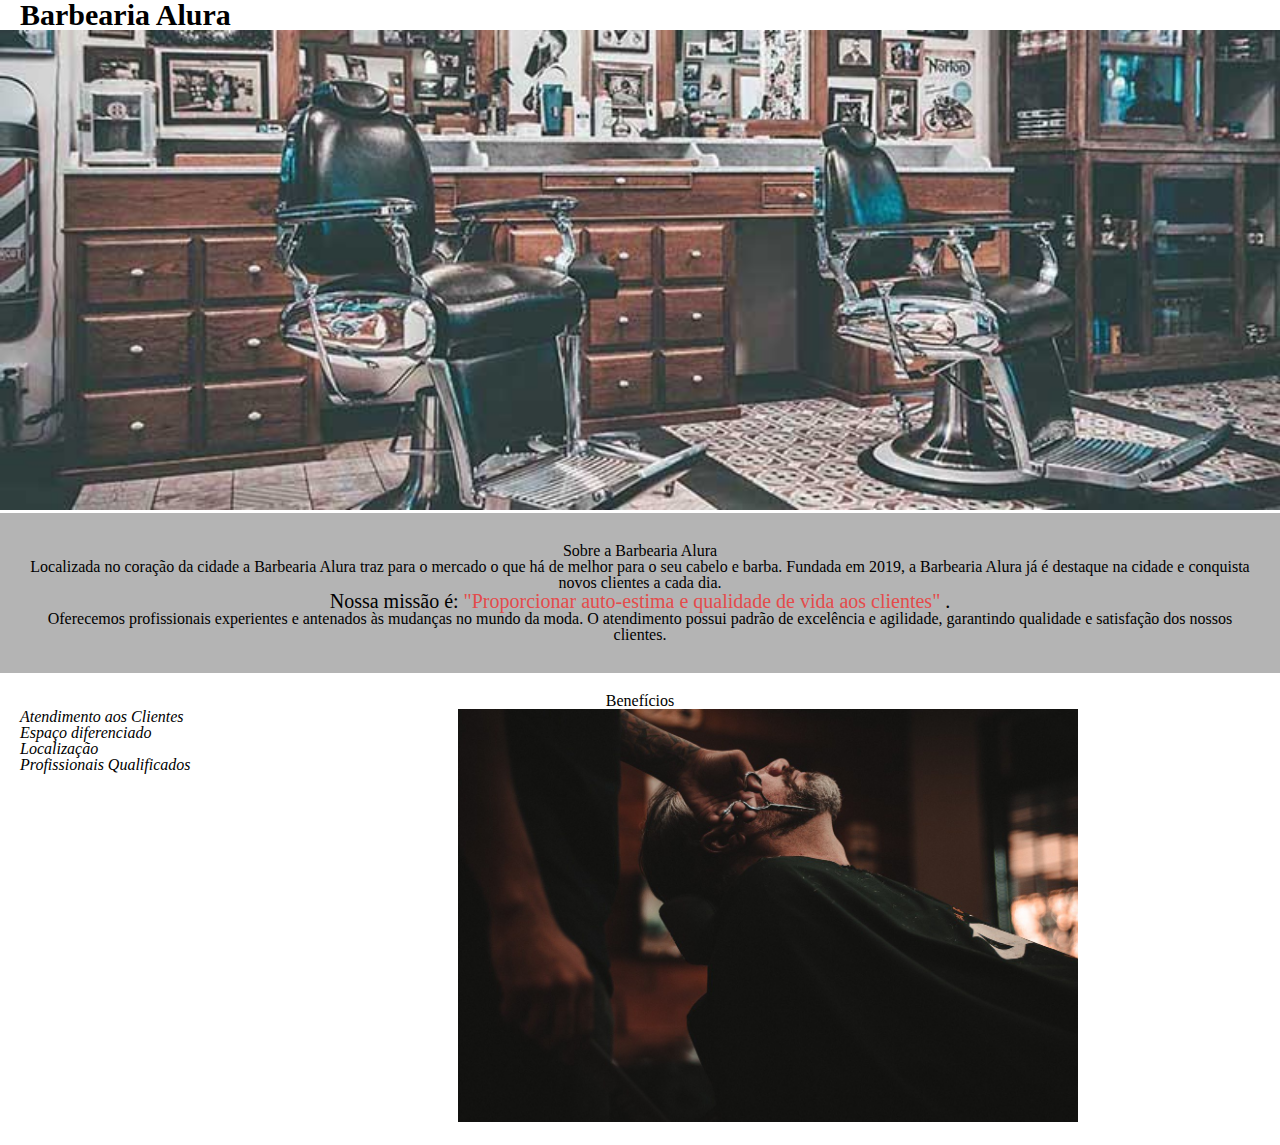
<file: index.html>
<!DOCTYPE html>
<html lang="pt-br">

<head>
    <meta charset="UTF-8">
    <meta http-equiv="X-UA-Compatible" content="IE=edge">
    <meta name="viewport" content="width=device-width, initial-scale=1.0">
    <link rel="stylesheet" href="./style/reset.css">
    <link rel="stylesheet" href="./style/style-home.css">
    <title>Barbearia Alura</title>
</head>

<body>

    <header>
        <h1 id="titulo-principal">Barbearia Alura</h1>
    </header>

    <section>
        <img id="banner" src="./public/banner.jpg">
    </section>

    <main>
        <h2 class="titulo">Sobre a Barbearia Alura</h2>

        <p> Localizada no coração da cidade a <strong> Barbearia Alura </strong> traz para o mercado o
            que há de melhor para
            o seu cabelo e
            barba. Fundada em 2019, a Barbearia Alura já é destaque na cidade e conquista novos clientes a cada dia.
        </p>

        <p id="missao"> <em> Nossa missão é: <strong> "Proporcionar auto-estima e qualidade de vida aos clientes" </strong>. </em></p>

        <p> Oferecemos profissionais experientes e antenados às mudanças no mundo da moda. O atendimento
            possui padrão de
            excelência e agilidade, garantindo qualidade e satisfação dos nossos clientes.</p>
    </main>

    <section id="beneficios">
        <h3 class="titulo">Benefícios</h3>
        <ul>
            <li class="itens">Atendimento aos Clientes</li>
            <li class="itens">Espaço diferenciado</li>
            <li class="itens">Localização</li>
            <li class="itens">Profissionais Qualificados</li>
        </ul>

        <img id="img-beneficios" src="./public/beneficios.jpg">
    </section>
</body>

</html>
</file>
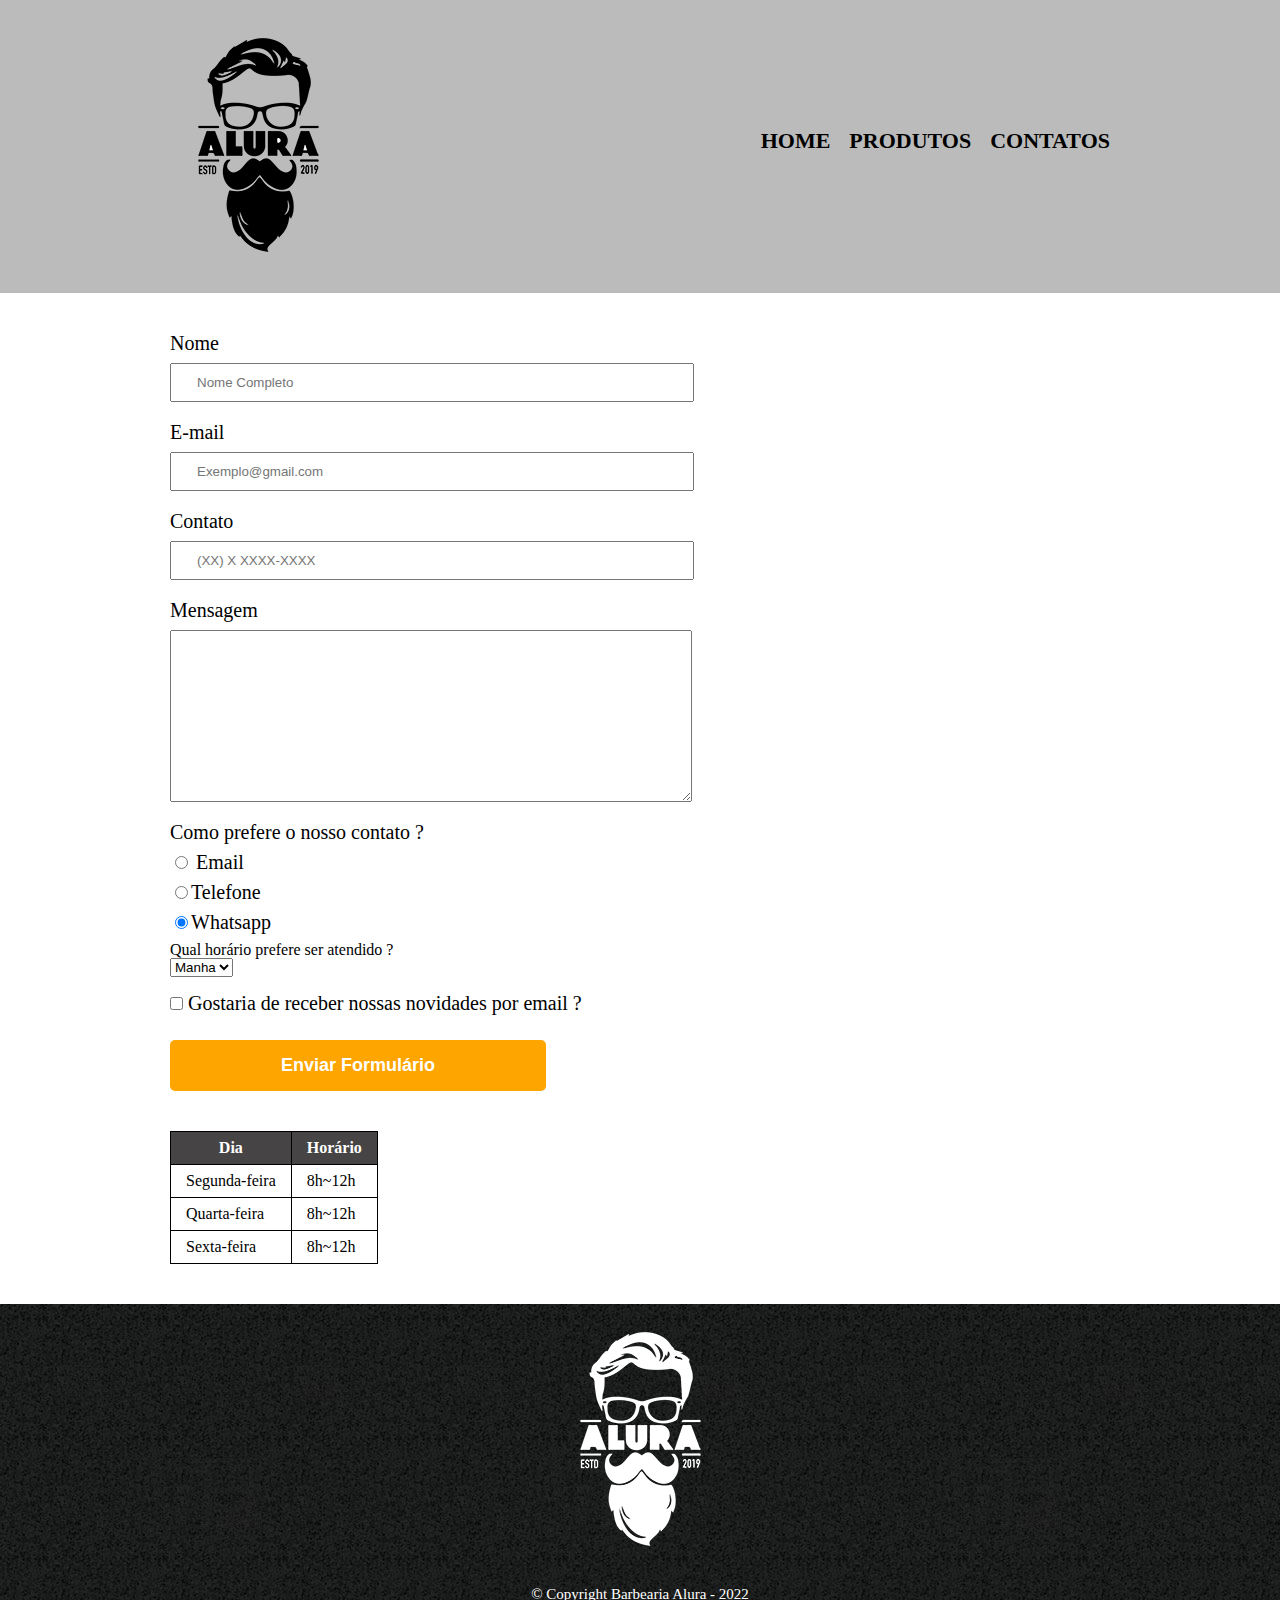
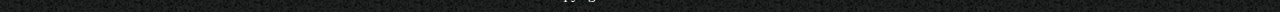
<file: contatos.html>
<!DOCTYPE html>
<html lang="pt-br">
  <head>
    <meta charset="UTF-8" />
    <meta http-equiv="X-UA-Compatible" content="IE=edge" />
    <meta name="viewport" content="width=device-width, initial-scale=1.0" />
    <link rel="stylesheet" href="./style/reset.css" />
    <link rel="stylesheet" href="./style/style.css" />
    <title>Contatos - Barbearia Alura</title>
  </head>

  <body>
    <header>
      <section class="caixa">
        <h1><img src="./public/logo.png" alt="logo da barbearia alura" /></h1>
        <nav>
          <ul>
            <li><a href="./index.html">Home</a></li>
            <li><a href="./produtos.html">Produtos</a></li>
            <li><a href="./contatos.html">Contatos</a></li>
          </ul>
        </nav>
      </section>
    </header>
    <main>
      <form action="">
        <label for="nome">Nome</label>
        <input
          class="input-padrao"
          type="text"
          name="nome"
          id="nome"
          placeholder="Nome Completo"
          required
        />
        <label for="email">E-mail</label>
        <input
          class="input-padrao"
          type="email"
          name="email"
          id="email"
          placeholder="Exemplo@gmail.com"
          required
        />
        <label for="contato">Contato</label>
        <input
          class="input-padrao"
          type="tel"
          name="contato"
          id="contato"
          placeholder="(XX) X XXXX-XXXX"
          required
        />

        <label for="mensagem">Mensagem</label>
        <textarea
          class="input-padrao"
          name=""
          id="mensagem"
          cols="70"
          rows="10"
          required
        ></textarea>

        <fieldset>
          <legend>Como prefere o nosso contato ?</legend>
          <label for="radio-email"
            ><input
              type="radio"
              name="contato"
              value="email"
              id="radio-email"
            />
            Email</label
          >

          <label for="radio-telefone"
            ><input
              type="radio"
              name="contato"
              value="telefone"
              id="radio-telefone"
            />Telefone</label
          >

          <label for="radio-whatsapp"
            ><input
              type="radio"
              name="contato"
              value="whatsapp"
              id="radio-whatsapp"
              checked
            />Whatsapp</label
          >
        </fieldset>

        <p>Qual horário prefere ser atendido ?</p>
        <select name="" id="">
          <option value="manha">Manha</option>
          <option value="tarde">Tarde</option>
          <option value="noite">Noite</option>
        </select>
        <label>
          <input class="checkbox" type="checkbox" /> Gostaria de receber nossas
          novidades por email ?</label
        >
        <input class="enviar" type="submit" value="Enviar Formulário" />
      </form>
      <table>
        <thead>
          <tr>
            <th>Dia</th>
            <th>Horário</th>
          </tr>
        </thead>
        <tbody>
          <tr>
            <td>Segunda-feira</td>
            <td>8h~12h </td>
          </tr>
          <tr>
            <td>Quarta-feira</td>
            <td>8h~12h </td>
          </tr>
          <tr>
            <td>Sexta-feira</td>
            <td>8h~12h </td>
          </tr>
        </tbody>
        <tfoot></tfoot>
      </table>
    </main>
    <footer>
      <img
        src="./public/logo-branco.png"
        alt="logo da barbearia alura"
        srcset=""
      />
      <p class="copyright">&copy; Copyright Barbearia Alura - 2022</p>
    </footer>
  </body>
</html>
</file>
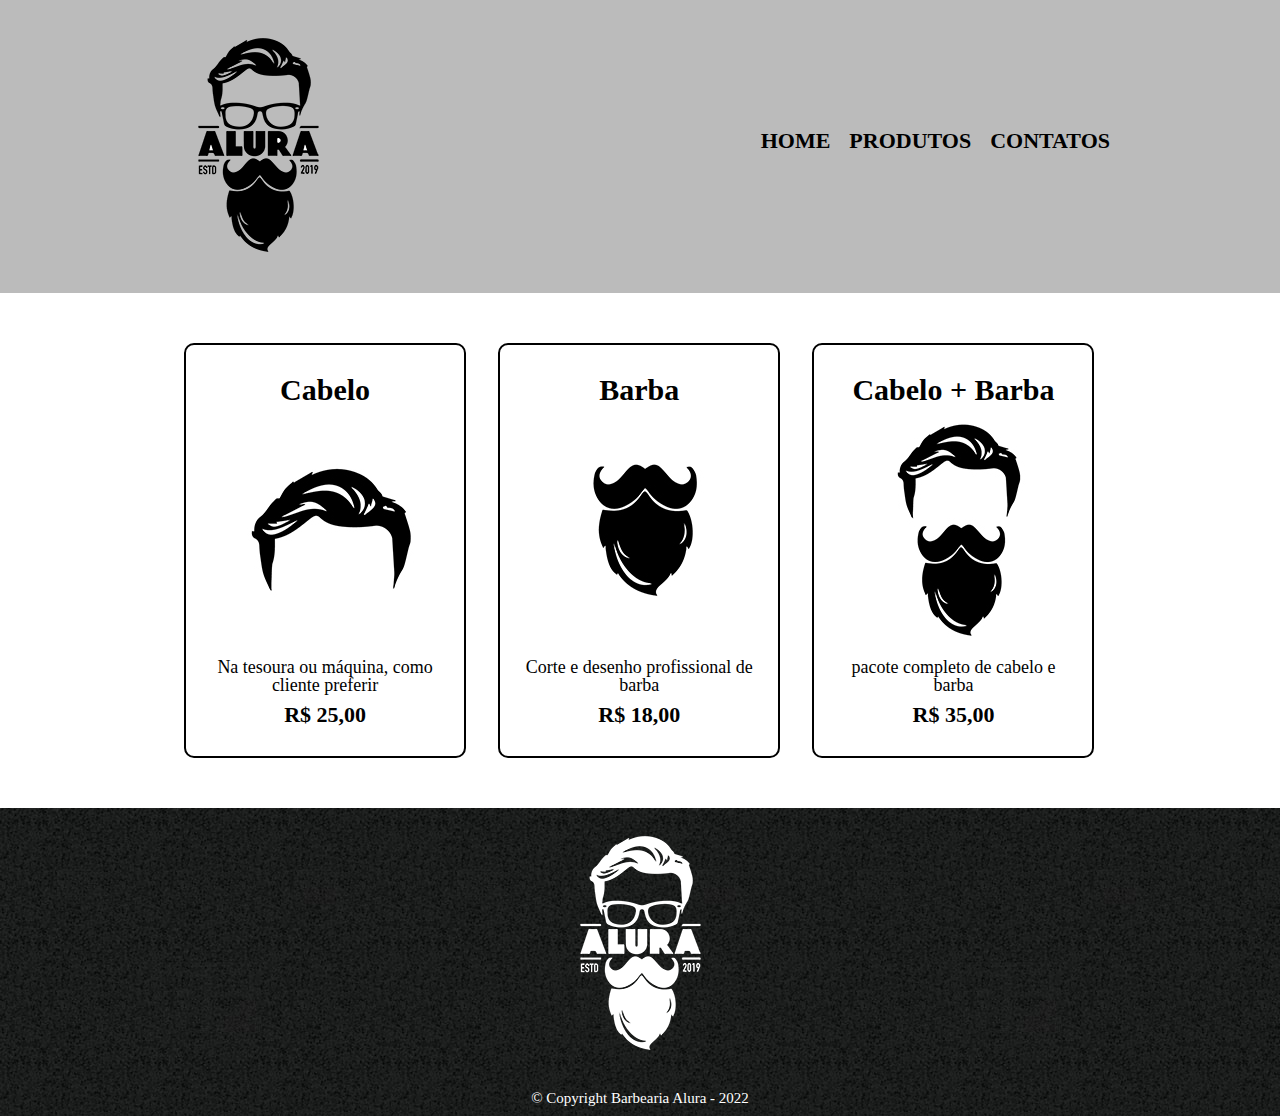
<file: produtos.html>
<!DOCTYPE html>
<html lang="pt-br">

<head>
    <meta charset="UTF-8">
    <meta http-equiv="X-UA-Compatible" content="IE=edge">
    <meta name="viewport" content="width=device-width, initial-scale=1.0">
    <link rel="stylesheet" href="./style/reset.css">
    <link rel="stylesheet" href="./style/style.css">
    <title>Produtos - Barbearia Alura</title>
</head>

<body>

    <header>
        <section class="caixa">
            <h1><img src="./public/logo.png"></h1>
            <nav>
                <ul>
                    <li><a href="./index.html">Home</a></li>
                    <li><a href="./produtos.html">Produtos</a> </li>
                    <li><a href="./contatos.html">Contatos</a> </li>
                </ul>
            </nav>
        </section>
    </header>

    <main>
        <ul class="produtos">
            <li>
                <h2>Cabelo</h2>
                <img src="./public/cabelo.jpg" alt="" srcset="">
                <p class="produto-descricao">Na tesoura ou máquina, como cliente preferir</p>
                <p class="produto-preco">R$ 25,00</p>
            </li>
            <li>
                <h2>Barba</h2>
                <img src="./public/barba.jpg" alt="" srcset="">
                <p class="produto-descricao">Corte e desenho profissional de barba</p>
                <p class="produto-preco">R$ 18,00</p>
            </li>
            <li>
                <h2>Cabelo + Barba</h2>
                <img src="./public/cabelo+barba.jpg" alt="" srcset="">
                <p class="produto-descricao">pacote completo de cabelo e barba</p>
                <p class="produto-preco">R$ 35,00</p>
            </li>
        </ul>
    </main>

    <footer>
        <img src="./public/logo-branco.png" alt="" srcset="">
        <p class="copyright"> &copy; Copyright Barbearia Alura - 2022</p>
    </footer>
</body>

</html>
</file>
<file: style/style-home.css>
#titulo-principal {
    padding-left: 20px;
    font-size: 30px;
    font-weight: bold;
}

#banner {
    width: 100%;
}

main {
    background-color: rgb(180, 180, 180);
    padding: 30px;
}

.titulo {
    text-align: center;
}

p {
    text-align: center;
}

#missao {
    font-size: 20px;
}

p em strong {
    color: #e44b4b;
}

#beneficios {
    background-color: rgb(255, 255, 255);
    padding: 20px;
}

ul {
    display: inline-block;
    vertical-align: top;
    width: 20%;
    margin-right: 15%;
}

.itens {
    font-style: italic;
}


#img-beneficios {
    width: 50%;
}
</file>
<file: style/style.css>
header {
    background: #bbbbbb;
    padding: 20px 0px;
}

.caixa {
    width: 940px;
    margin: 0 auto;
    position: relative;
}

nav {
    position: absolute;
    /* essa informação foi posta porque ele já sabia as medidas da imagem */
    top: 110px;
    right: 0;
}

nav li {
    display: inline;
    margin-left: 15px;
}

nav a {
    text-transform: uppercase;
    text-decoration: none;
    color: #000000;
    font-weight: bold;
    font-size: 22px;
}

nav a:hover {
    border: #c59e1d solid;
    color: #c59e1d;
    border-radius: 5px;
    font-size: 28px;
}

.produtos {
    width: 940px;
    margin: 0 auto;
    padding: 50px 0;
}

.produtos li {
    display: inline-block;
    text-align: center;
    width: 30%;
    vertical-align: top;
    margin: 0 1.5%;
    padding: 30px 20px;
    box-sizing: border-box;
    border: 2px solid #000000;
    border-radius: 10px;
}


.produtos h2 {
    font-size: 30px;
    font-weight: bold;
}

.produtos li:hover {
    border-color: #c59e1d;
}

.produtos li:active {
    border-color: #1d79c5;
}

.produtos li:hover h2 {
    font-size: 34px;
}

.produto-descricao {
    font-size: 18px;
}

.produto-preco {
    font-size: 22px;
    font-weight: bold;
    margin-top: 10px;
}

footer {
    background: url("../public/bg.jpg");
    text-align: center;
    padding: 10px 0px;
}
.copyright{
    color: #ffffff;
    margin: 20px 0px 0px;
    font-size: 15px;
}

main{
    width: 940px;
    margin: 0 auto;
}

form{
    margin: 40px 0;
}

form label, form legend{
    display: block;
    font-size: 20px;
    margin: 0 0 10px;
}

.input-padrao{
    display: block;
    margin: 0 0 20px;
    padding: 10px 25px;
    width: 50%;
}

.checkbox{
    margin: 20px 0;
}

.enviar{
    width: 40%;
    padding: 15px 0;
    background: orange;
    color: white;
    font-weight: bold;
    font-size: 18px;
    border: none;
    border-radius: 5px;
    transition: 1s all;
    cursor: pointer;
}

.enviar:hover{
    background: darkorange;
    transform: scale(1.2);
}

table{
    margin: 20px 0px 40px;
}
thead{
    background: #464444;
    color: white;
    font-weight: bold;
}

td,th{
    border: 1px solid #000000;
padding: 8px 15px;
}
</file>
